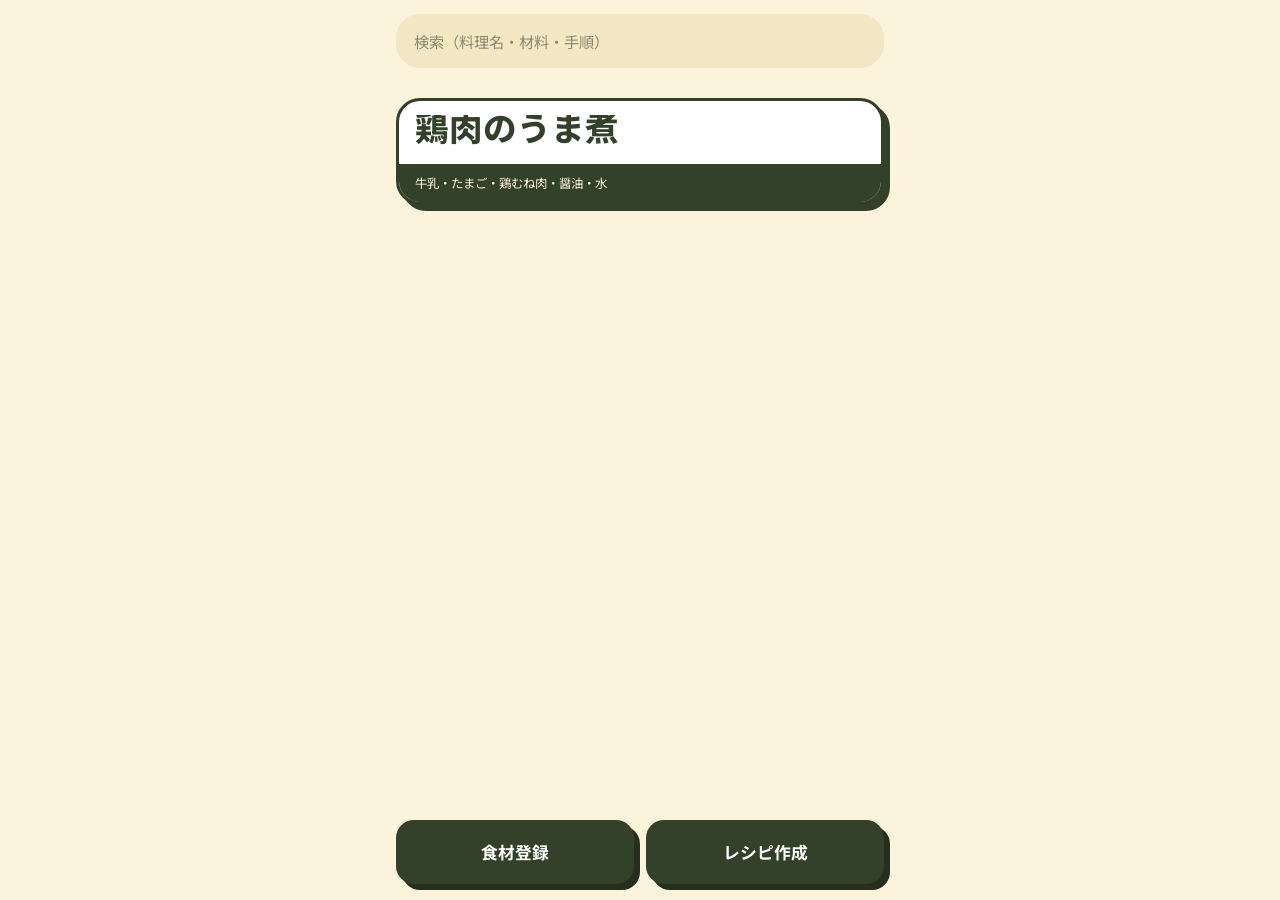
<file: index.html>
<!DOCTYPE html>
<html lang="ja">
<head>
<meta charset="UTF-8">
<meta name="viewport" content="width=device-width, initial-scale=1.0, maximum-scale=1.0, user-scalable=no">
<meta name="theme-color" content="#33402A">
<title>Recipe App</title>
<link rel="icon" href="data:image/svg+xml,<svg xmlns=%22http://www.w3.org/2000/svg%22 viewBox=%220 0 100 100%22><text y=%22.9em%22 font-size=%2290%22>🍳</text></svg>">
<link rel="preconnect" href="https://fonts.googleapis.com">
<link rel="preconnect" href="https://fonts.gstatic.com" crossorigin>
<link href="https://fonts.googleapis.com/css2?family=Baloo+2:wght@500;700;800&family=Noto+Sans+JP:wght@400;500;700;900&display=swap" rel="stylesheet">
<link rel="stylesheet" href="css/style.css">
</head>
<body>
<div id="app"></div>
<script src="js/app.js" defer></script>
</body>
</html>
</file>
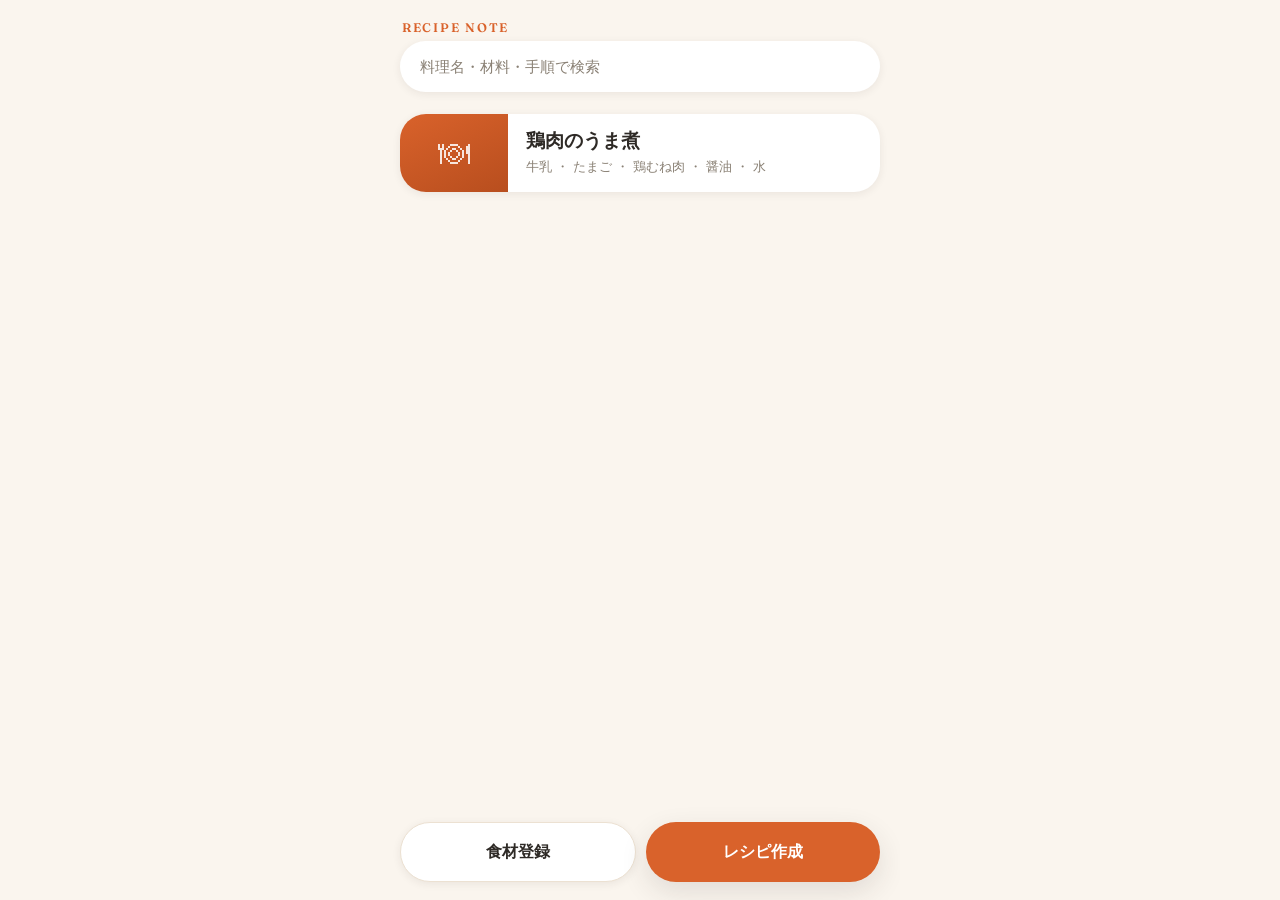
<file: recipe-app-v2/index.html>
<!DOCTYPE html>
<html lang="ja">
<head>
<meta charset="UTF-8">
<meta name="viewport" content="width=device-width, initial-scale=1.0, maximum-scale=1.0, user-scalable=no">
<meta name="theme-color" content="#D9622B">
<title>Recipe Note</title>
<link rel="icon" href="data:image/svg+xml,<svg xmlns=%22http://www.w3.org/2000/svg%22 viewBox=%220 0 100 100%22><text y=%22.9em%22 font-size=%2290%22>🍲</text></svg>">
<link rel="preconnect" href="https://fonts.googleapis.com">
<link rel="preconnect" href="https://fonts.gstatic.com" crossorigin>
<link href="https://fonts.googleapis.com/css2?family=Fraunces:opsz,wght@9..144,500;9..144,600;9..144,700&family=Inter:wght@400;500;600;700;800&display=swap" rel="stylesheet">
<link rel="stylesheet" href="css/style.css">
</head>
<body>
<div id="app"></div>
<script src="js/app.js" defer></script>
</body>
</html>
</file>
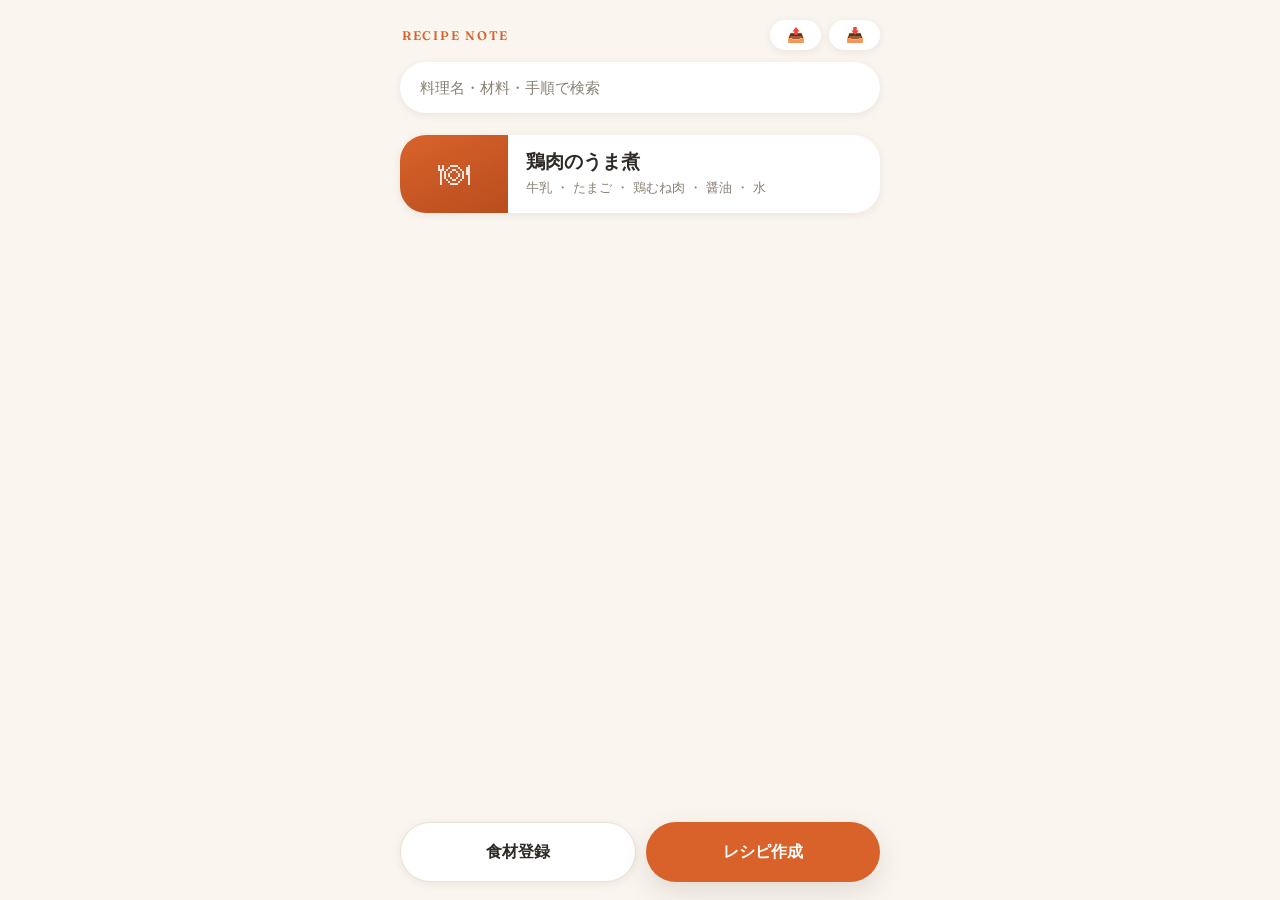
<file: recipe-app-v3/index.html>
<!DOCTYPE html>
<html lang="ja">
<head>
<meta charset="UTF-8">
<meta name="viewport" content="width=device-width, initial-scale=1.0, maximum-scale=1.0, user-scalable=no">
<meta name="theme-color" content="#D9622B">
<title>Recipe Note</title>
<link rel="icon" href="data:image/svg+xml,<svg xmlns=%22http://www.w3.org/2000/svg%22 viewBox=%220 0 100 100%22><text y=%22.9em%22 font-size=%2290%22>🍲</text></svg>">
<link rel="manifest" href="manifest.json">
<link rel="apple-touch-icon" href="icons/icon-180.png">
<meta name="apple-mobile-web-app-capable" content="yes">
<meta name="mobile-web-app-capable" content="yes">
<meta name="apple-mobile-web-app-status-bar-style" content="default">
<meta name="apple-mobile-web-app-title" content="Recipe Note">
<link rel="preconnect" href="https://fonts.googleapis.com">
<link rel="preconnect" href="https://fonts.gstatic.com" crossorigin>
<link href="https://fonts.googleapis.com/css2?family=Fraunces:opsz,wght@9..144,500;9..144,600;9..144,700&family=Inter:wght@400;500;600;700;800&display=swap" rel="stylesheet">
<link rel="stylesheet" href="css/style.css">
</head>
<body>
<div id="app"></div>
<script src="js/app.js" defer></script>
</body>
</html>
</file>
<file: css/style.css>
:root {
  --cream: #FBF3DC;
  --cream-grid: #F3E7C4;
  --green: #33402A;
  --green-dark: #262F1E;
  --white: #FFFFFF;
  --orange: #F6BE93;
  --gray: #B9B9B4;
  --radius-lg: 24px;
  --radius-md: 18px;
  --shadow: 6px;
  --font-display: 'Baloo 2', 'Noto Sans JP', sans-serif;
  --font-body: 'Noto Sans JP', sans-serif;
}

* { box-sizing: border-box; }

html, body {
  height: 100%;
  margin: 0;
  padding: 0;
  background: var(--cream);
  color: var(--green);
  font-family: var(--font-body);
  -webkit-tap-highlight-color: transparent;
  overflow: hidden;
}

#app {
  max-width: 520px;
  margin: 0 auto;
  height: 100vh;
  height: 100dvh;
  background: var(--cream);
  display: flex;
  flex-direction: column;
  position: relative;
  overflow: hidden;
}

button, input, textarea, select {
  font-family: inherit;
}

.hidden { display: none !important; }

/* ---------- layout scaffolding ----------
   .screen-body fills the whole screen and scrolls; the header, topbar,
   footer and memo-bar float on top of it with transparent surroundings
   (only the controls themselves paint a background), so list content
   passes visibly behind them while scrolling instead of under an
   opaque bar. Each render() call measures the floating chrome and
   pads .screen-body so nothing sits hidden underneath at rest. */
.screen {
  position: relative;
  height: 100%;
  min-height: 0;
  overflow: hidden;
}

.screen.grid-bg {
  background-image:
    linear-gradient(var(--cream-grid) 1px, transparent 1px),
    linear-gradient(90deg, var(--cream-grid) 1px, transparent 1px);
  background-size: 28px 28px;
}

.screen-topbar {
  position: absolute;
  top: 0; left: 0; right: 0;
  background: var(--green);
  height: 14px;
  z-index: 12;
}

.screen-header {
  position: absolute;
  top: 0; left: 0; right: 0;
  z-index: 11;
  background: transparent;
  padding: 14px 16px 4px;
  pointer-events: none;
}
.screen-header > * { pointer-events: auto; }
.screen.grid-bg .screen-header { top: 14px; }

.screen-title {
  font-family: var(--font-display);
  font-weight: 800;
  font-size: 2.2rem;
  color: var(--green);
  margin: 0;
  line-height: 1.05;
}

.screen-subtitle {
  font-family: var(--font-display);
  font-weight: 700;
  font-size: 0.85rem;
  letter-spacing: 0.04em;
  color: var(--green);
  border-bottom: 2px solid var(--green);
  padding-bottom: 6px;
  margin: 2px 0 12px;
}

.screen-body {
  position: absolute;
  inset: 0;
  overflow-y: auto;
  padding: 0 16px;
  -webkit-overflow-scrolling: touch;
}

.screen-footer {
  position: absolute;
  left: 0; right: 0; bottom: 0;
  z-index: 11;
  display: flex;
  gap: 12px;
  padding: 12px 16px calc(16px + env(safe-area-inset-bottom));
  background: transparent;
  pointer-events: none;
}
.screen-footer > * { pointer-events: auto; }

.screen-footer-stack {
  position: absolute;
  left: 0; right: 0; bottom: 0;
  z-index: 11;
  display: flex;
  flex-direction: column;
  gap: 10px;
  padding: 0 16px calc(16px + env(safe-area-inset-bottom));
  pointer-events: none;
}
.screen-footer-stack .footer-row {
  display: flex;
  gap: 12px;
  pointer-events: none;
}
.screen-footer-stack .footer-row > * { pointer-events: auto; }

/* ---------- buttons ---------- */
.btn {
  border: none;
  border-radius: 18px;
  padding: 20px 14px;
  font-weight: 700;
  font-size: 1.05rem;
  cursor: pointer;
  text-align: center;
  flex: 1;
}

.btn-dark {
  background: var(--green);
  color: var(--white);
  box-shadow: var(--shadow) var(--shadow) 0 var(--green-dark);
}
.btn-dark:active { transform: translate(2px, 2px); box-shadow: 2px 2px 0 var(--green-dark); }

.btn-outline {
  background: var(--white);
  color: var(--green);
  border: 3px solid var(--green);
  box-shadow: var(--shadow) var(--shadow) 0 var(--green);
}
.btn-outline:active { transform: translate(2px, 2px); box-shadow: 2px 2px 0 var(--green); }

.btn-gray {
  background: #cfcfc7;
  color: var(--green);
  box-shadow: var(--shadow) var(--shadow) 0 #8f8f88;
}
.btn-gray:active { transform: translate(2px, 2px); box-shadow: 2px 2px 0 #8f8f88; }

.btn-block { width: 100%; }
.btn-sm { padding: 8px 14px; font-size: 0.85rem; }

.icon-btn {
  background: var(--white);
  border: 3px solid var(--green);
  border-radius: 999px;
  padding: 8px 18px;
  font-weight: 700;
  box-shadow: 4px 4px 0 var(--green);
  cursor: pointer;
}

/* ---------- search bar ---------- */
.search-bar {
  width: 100%;
  background: var(--cream-grid);
  border: none;
  border-radius: var(--radius-lg);
  padding: 16px 18px;
  font-size: 0.95rem;
  color: var(--green);
  margin-bottom: 14px;
}
.search-bar::placeholder { color: #8b8a6f; }

/* ---------- cards (generic sticker card) ---------- */
.card {
  background: var(--white);
  border: 3px solid var(--green);
  border-radius: var(--radius-lg);
  box-shadow: var(--shadow) var(--shadow) 0 var(--green);
  padding: 16px;
  margin-bottom: 22px;
}

.card-dark {
  background: var(--green);
  color: var(--white);
  border: 3px solid var(--green-dark);
  box-shadow: var(--shadow) var(--shadow) 0 var(--green-dark);
}

/* ---------- menu screen: recipe cards ---------- */
.recipe-list {
  display: flex;
  flex-direction: column;
  gap: 18px;
  padding-bottom: 8px;
}

.recipe-card {
  cursor: pointer;
  overflow: hidden;
  min-width: 0;
  background: var(--white);
  border: 3px solid var(--green);
  border-radius: var(--radius-lg);
  box-shadow: var(--shadow) var(--shadow) 0 var(--green);
  display: flex;
  flex-direction: column;
}
.recipe-card:active { transform: translate(2px, 2px); box-shadow: 2px 2px 0 var(--green); }

/* every recipe card is a two-tone stack: white content on top, a dark
   green preview ribbon along the bottom (matches the mock's layered look) */
.recipe-card .card-top {
  display: flex;
  align-items: center;
  gap: 14px;
  padding: 14px 16px;
  min-width: 0;
}

.recipe-card .thumb {
  width: 78px;
  height: 78px;
  flex: 0 0 auto;
  border-radius: 14px;
  background: var(--gray);
  object-fit: cover;
}

.recipe-card .name {
  font-family: var(--font-display);
  font-weight: 800;
  line-height: 1.05;
  color: var(--green);
  min-width: 0;
  flex: 1 1 auto;
  overflow: hidden;
  text-overflow: ellipsis;
  display: -webkit-box;
  -webkit-line-clamp: 2;
  -webkit-box-orient: vertical;
}
.recipe-card.with-photo .name { font-size: 1.5rem; }
.recipe-card.no-photo .name { font-size: 2.1rem; }

.recipe-card .card-preview {
  margin-top: auto;
  background: var(--green);
  color: var(--cream);
  padding: 10px 16px;
  white-space: nowrap;
  overflow: hidden;
  text-overflow: ellipsis;
  font-size: 0.78rem;
  min-width: 0;
}

.empty-msg {
  text-align: center;
  color: #8b8a6f;
  padding: 40px 10px;
  font-size: 0.95rem;
}

/* ---------- recipe detail ---------- */
.memo-bar {
  position: absolute;
  top: 0; left: 0; right: 0;
  z-index: 11;
  background: var(--green);
  color: var(--white);
  padding: 14px 16px;
  font-size: 0.9rem;
  line-height: 1.4;
  white-space: pre-wrap;
}
.memo-bar b { font-family: var(--font-display); margin-right: 6px; }

.detail-head {
  display: flex;
  justify-content: space-between;
  align-items: flex-start;
  gap: 10px;
  padding: 16px 16px 4px;
}

.detail-title {
  font-family: var(--font-display);
  font-weight: 800;
  font-size: 2rem;
  line-height: 1.05;
  margin: 0;
  word-break: break-word;
}

.ingredient-row {
  display: flex;
  align-items: baseline;
  gap: 8px;
  padding: 7px 10px;
  margin: 0 -10px;
  font-size: 1rem;
  border-radius: 10px;
  cursor: pointer;
}
.ingredient-row.active { background: var(--orange); }
.ingredient-row .ing-name { white-space: nowrap; }
.ingredient-row .dots {
  flex: 1;
  border-bottom: 2px dotted #97957a;
  height: 0.6em;
}
.ingredient-row .ing-amount { font-weight: 800; font-size: 1.1rem; }
.ingredient-row .ing-unit { font-size: 0.85rem; color: #6f6e57; min-width: 3.5em; text-align: right; }

.step-block {
  border-top: 2px solid var(--cream-grid);
  padding: 12px 0;
}
.step-block:first-child { border-top: none; }
.step-label {
  display: inline-block;
  background: var(--green);
  color: var(--white);
  font-family: var(--font-display);
  font-weight: 700;
  font-size: 0.85rem;
  padding: 3px 12px;
  border-radius: 6px;
  margin-bottom: 8px;
}
.step-text {
  font-size: 0.98rem;
  line-height: 1.9;
  border-radius: 10px;
  padding: 6px 8px;
  cursor: pointer;
  white-space: pre-wrap;
  text-decoration: underline;
  text-decoration-color: #8b8a6f;
  text-underline-offset: 5px;
}
.step-text.active { background: var(--orange); text-decoration-color: var(--green); }

/* ---------- forms ---------- */
.field-label {
  font-family: var(--font-display);
  font-weight: 700;
  font-size: 0.8rem;
  color: #6f6e57;
  margin: 0 0 6px 2px;
}

.text-input, .textarea-input {
  width: 100%;
  background: var(--white);
  border: 3px solid var(--green);
  border-radius: var(--radius-md);
  padding: 14px;
  font-size: 1rem;
  color: var(--green);
  box-shadow: var(--shadow) var(--shadow) 0 var(--green);
  resize: vertical;
}

.textarea-input { min-height: 80px; font-family: var(--font-body); }

.image-upload-box {
  width: 100%;
  min-height: 130px;
  background: var(--white);
  border: 3px solid var(--green);
  border-radius: var(--radius-lg);
  box-shadow: var(--shadow) var(--shadow) 0 var(--green);
  display: flex;
  align-items: center;
  justify-content: center;
  text-align: center;
  color: #8b8a6f;
  font-weight: 700;
  overflow: hidden;
  cursor: pointer;
  margin-bottom: 18px;
  position: relative;
}
.image-upload-box img {
  width: 100%;
  height: 100%;
  object-fit: cover;
  position: absolute;
  inset: 0;
}

.section-grid {
  display: grid;
  grid-template-columns: 1fr 1fr;
  gap: 14px;
  margin-bottom: 18px;
}

.section-box {
  background: var(--white);
  border: 3px solid var(--green);
  border-radius: var(--radius-lg);
  box-shadow: var(--shadow) var(--shadow) 0 var(--green);
  padding: 14px;
  min-height: 210px;
  cursor: pointer;
  display: flex;
  flex-direction: column;
  align-items: center;
  justify-content: center;
  text-align: center;
}

.section-box .title {
  font-weight: 800;
  font-size: 1.1rem;
}

.section-box .count {
  margin-top: 10px;
  color: #8b8a6f;
  font-size: 0.8rem;
}

/* ---------- food chip grid (ADD FOOD) ---------- */
.food-grid {
  display: grid;
  grid-template-columns: repeat(3, 1fr);
  gap: 10px;
  padding: 6px 0 20px;
}

.food-chip {
  background: var(--white);
  border: 3px solid var(--green);
  border-radius: 20px;
  padding: 20px 8px;
  text-align: center;
  font-weight: 700;
  font-size: 0.95rem;
  cursor: pointer;
  box-shadow: 4px 4px 0 var(--green);
}
.food-chip.selected {
  background: var(--green);
  color: var(--white);
}
.food-chip:active { transform: translate(2px, 2px); box-shadow: 2px 2px 0 var(--green); }

/* ---------- unit select ---------- */
.unit-row {
  display: flex;
  align-items: center;
  gap: 12px;
  margin-bottom: 16px;
}
.unit-row .food-pill {
  background: var(--green);
  color: var(--white);
  border-radius: 12px;
  padding: 12px 14px;
  font-weight: 700;
  font-size: 0.9rem;
  min-width: 92px;
  text-align: center;
}
.unit-row .unit-control {
  flex: 1;
  display: flex;
  flex-direction: column;
  gap: 4px;
}
.unit-row .unit-tag {
  font-size: 0.72rem;
  color: #8b8a6f;
}
.unit-row select, .unit-row input[type=number] {
  border: 3px solid var(--green);
  border-radius: 12px;
  padding: 10px 12px;
  font-size: 1rem;
  background: var(--white);
  color: var(--green);
}

/* ---------- step editing (ADD STEP) ---------- */
.step-edit-box {
  margin-bottom: 16px;
}
.step-edit-box .field-label { display: flex; justify-content: space-between; }

/* ---------- unit select buttons (INGREDIENTS new food) ---------- */
.unit-select-grid {
  display: grid;
  grid-template-columns: repeat(4, 1fr);
  gap: 10px;
  margin-bottom: 10px;
}
.unit-btn {
  background: var(--white);
  border: 3px solid var(--green);
  border-radius: 20px;
  padding: 20px 4px;
  font-weight: 700;
  font-size: 0.95rem;
  text-align: center;
  cursor: pointer;
  box-shadow: 4px 4px 0 var(--green);
}
.unit-btn.selected { background: var(--green); color: var(--white); }
.unit-btn.wide { grid-column: 1 / -1; }

/* ---------- edit link on detail ---------- */
.edit-btn {
  flex: 0 0 auto;
  background: var(--white);
  border: 3px solid var(--green);
  border-radius: 999px;
  padding: 12px 22px;
  font-weight: 700;
  font-size: 0.92rem;
  box-shadow: 4px 4px 0 var(--green);
  cursor: pointer;
}

.back-hint {
  text-align: center;
  color: #8b8a6f;
  font-size: 0.75rem;
  padding: 10px 0 4px;
}

/* scrollbar cleanliness on mobile: default */
::-webkit-scrollbar { width: 0; height: 0; }
</file>
<file: recipe-app-v2/css/style.css>
:root {
  --bg: #FAF5EE;
  --surface: #FFFFFF;
  --surface-soft: #FBEEE0;
  --ink: #2E2A26;
  --ink-soft: #8A8175;
  --line: #ECE1D2;
  --accent: #D9622B;
  --accent-dark: #B84E1E;
  --accent-soft: #F6E2D3;
  --highlight: #FCE6A8;
  --sage: #7C9473;
  --sage-soft: #E4EDE0;
  --shadow-sm: 0 2px 8px rgba(46, 42, 38, 0.08);
  --shadow-md: 0 10px 28px rgba(46, 42, 38, 0.12);
  --shadow-lg: 0 16px 40px rgba(46, 42, 38, 0.16);
  --radius-lg: 26px;
  --radius-md: 18px;
  --radius-sm: 12px;
  --font-display: 'Fraunces', 'Noto Serif JP', serif;
  --font-body: 'Inter', 'Noto Sans JP', sans-serif;
}

* { box-sizing: border-box; -webkit-tap-highlight-color: transparent; }

html, body {
  height: 100%;
  margin: 0;
  padding: 0;
  background: var(--bg);
  color: var(--ink);
  font-family: var(--font-body);
  overflow: hidden;
}

#app {
  max-width: 520px;
  margin: 0 auto;
  height: 100vh;
  height: 100dvh;
  background: var(--bg);
  position: relative;
}

button, input, textarea, select { font-family: inherit; }
.hidden { display: none !important; }

/* ---------- layout scaffolding: header/footer float over a full-bleed
   scrolling body, so content passes visibly behind them (no solid
   bar) — each render() call pads .screen-body via fitScreenBody() so
   nothing starts out hidden underneath. ---------- */
.screen {
  position: relative;
  height: 100%;
  overflow: hidden;
}

.screen-header {
  position: absolute;
  top: 0; left: 0; right: 0;
  z-index: 11;
  padding: 20px 20px 8px;
  pointer-events: none;
}
.screen-header > * { pointer-events: auto; }

.eyebrow {
  font-family: var(--font-display);
  font-weight: 600;
  font-size: 0.78rem;
  letter-spacing: 0.14em;
  text-transform: uppercase;
  color: var(--accent);
  margin: 0 0 6px 2px;
}

.screen-title {
  font-family: var(--font-display);
  font-weight: 700;
  font-size: 2rem;
  color: var(--ink);
  margin: 0 0 14px;
  line-height: 1.1;
}

.screen-body {
  position: absolute;
  inset: 0;
  overflow-y: auto;
  padding: 0 20px;
  -webkit-overflow-scrolling: touch;
}

.screen-footer {
  position: absolute;
  left: 0; right: 0; bottom: 0;
  z-index: 11;
  display: flex;
  gap: 10px;
  padding: 10px 20px calc(18px + env(safe-area-inset-bottom));
  pointer-events: none;
}
.screen-footer > * { pointer-events: auto; }

.screen-footer-stack {
  position: absolute;
  left: 0; right: 0; bottom: 0;
  z-index: 11;
  display: flex;
  flex-direction: column;
  gap: 10px;
  padding: 0 20px calc(18px + env(safe-area-inset-bottom));
  pointer-events: none;
}
.screen-footer-stack .footer-row { display: flex; gap: 10px; pointer-events: none; }
.screen-footer-stack .footer-row > * { pointer-events: auto; }

/* ---------- buttons ---------- */
.btn {
  border: none;
  border-radius: 999px;
  padding: 18px 20px;
  font-weight: 700;
  font-size: 1rem;
  cursor: pointer;
  text-align: center;
  flex: 1;
  transition: transform .12s ease, box-shadow .12s ease;
}
.btn:active { transform: translateY(2px); }

.btn-accent {
  background: var(--accent);
  color: #fff;
  box-shadow: var(--shadow-md);
}
.btn-ghost {
  background: var(--surface);
  color: var(--ink);
  box-shadow: var(--shadow-sm);
  border: 1.5px solid var(--line);
}
.btn-muted {
  background: var(--surface);
  color: var(--ink-soft);
  box-shadow: var(--shadow-sm);
  border: 1.5px solid var(--line);
}
.btn-block { width: 100%; }

.fab-round {
  flex: 0 0 auto;
  width: 44px; height: 44px;
  border-radius: 50%;
  border: none;
  background: var(--surface);
  box-shadow: var(--shadow-sm);
  font-size: 1.1rem;
  cursor: pointer;
  display: flex; align-items: center; justify-content: center;
}

.pill-btn {
  background: var(--surface);
  border: 1.5px solid var(--line);
  border-radius: 999px;
  padding: 11px 20px;
  font-weight: 700;
  font-size: 0.86rem;
  box-shadow: var(--shadow-sm);
  cursor: pointer;
}

/* ---------- search ---------- */
.search-bar {
  width: 100%;
  background: var(--surface);
  border: none;
  border-radius: 999px;
  padding: 16px 20px;
  font-size: 0.95rem;
  color: var(--ink);
  box-shadow: var(--shadow-sm);
}
.search-bar::placeholder { color: var(--ink-soft); }

/* ---------- generic card ---------- */
.card {
  background: var(--surface);
  border-radius: var(--radius-lg);
  box-shadow: var(--shadow-sm);
  padding: 20px;
  margin-bottom: 20px;
}
.card h2 {
  font-family: var(--font-display);
  font-weight: 700;
  font-size: 1.3rem;
  margin: 0 0 12px;
}

/* ---------- recipe list (MENU) ---------- */
.recipe-list { display: flex; flex-direction: column; gap: 16px; padding-bottom: 8px; }

.recipe-card {
  cursor: pointer;
  border-radius: var(--radius-lg);
  overflow: hidden;
  background: var(--surface);
  box-shadow: var(--shadow-sm);
  display: flex;
  width: 100%;
  min-width: 0;
  transition: transform .12s ease, box-shadow .12s ease;
}
.recipe-card:active { transform: scale(0.98); }

.recipe-card .thumb {
  width: 108px;
  flex: 0 0 auto;
  object-fit: cover;
  background: var(--surface-soft);
}
.recipe-card.no-photo .thumb-fallback {
  width: 108px;
  flex: 0 0 auto;
  background: linear-gradient(155deg, var(--accent), var(--accent-dark));
  display: flex; align-items: center; justify-content: center;
  font-family: var(--font-display);
  font-size: 2rem;
  color: rgba(255,255,255,.85);
}

.recipe-card .info {
  flex: 1 1 auto;
  min-width: 0;
  padding: 16px 18px;
  display: flex;
  flex-direction: column;
  justify-content: center;
  gap: 6px;
}
.recipe-card .name {
  font-family: var(--font-display);
  font-weight: 600;
  font-size: 1.18rem;
  line-height: 1.2;
  color: var(--ink);
  min-width: 0;
  overflow: hidden;
  text-overflow: ellipsis;
  display: -webkit-box;
  -webkit-line-clamp: 2;
  -webkit-box-orient: vertical;
}
.recipe-card .preview {
  font-size: 0.8rem;
  color: var(--ink-soft);
  white-space: nowrap;
  overflow: hidden;
  text-overflow: ellipsis;
  min-width: 0;
}

.empty-msg { text-align: center; color: var(--ink-soft); padding: 60px 16px; font-size: 0.95rem; line-height: 1.7; }

/* ---------- recipe detail ---------- */
.hero-photo {
  width: 100%;
  max-height: 260px;
  object-fit: cover;
  border-radius: var(--radius-lg);
  box-shadow: var(--shadow-sm);
  margin-bottom: 16px;
}

.memo-note {
  position: absolute;
  top: 0; left: 0; right: 0;
  z-index: 11;
  background: var(--highlight);
  color: #6b4f10;
  padding: 16px 20px;
  font-size: 0.86rem;
  line-height: 1.5;
  white-space: pre-wrap;
}
.memo-note b {
  font-family: var(--font-display);
  display: block;
  font-size: 0.7rem;
  letter-spacing: .1em;
  text-transform: uppercase;
  margin-bottom: 2px;
  color: #8a6a1c;
}

.detail-head {
  display: flex;
  justify-content: space-between;
  align-items: flex-start;
  gap: 12px;
  margin-bottom: 14px;
}
.detail-title {
  font-family: var(--font-display);
  font-weight: 700;
  font-size: 1.9rem;
  line-height: 1.15;
  margin: 0;
  word-break: break-word;
}

.ingredient-row {
  display: flex;
  align-items: baseline;
  gap: 8px;
  padding: 10px 12px;
  margin: 0 -12px;
  border-radius: var(--radius-sm);
  cursor: pointer;
  font-size: 0.98rem;
}
.ingredient-row.active { background: var(--sage-soft); }
.ingredient-row .ing-name { white-space: nowrap; color: var(--ink); }
.ingredient-row .dots { flex: 1; border-bottom: 2px dotted var(--line); height: 0.6em; }
.ingredient-row .ing-amount { font-weight: 700; font-size: 1.05rem; color: var(--accent-dark); }
.ingredient-row .ing-unit { font-size: 0.8rem; color: var(--ink-soft); min-width: 3.4em; text-align: right; }

.step-row {
  display: flex;
  gap: 14px;
  padding: 4px 0 22px;
  position: relative;
}
.step-row:last-child { padding-bottom: 2px; }
.step-row .num {
  flex: 0 0 auto;
  width: 30px; height: 30px;
  border-radius: 50%;
  background: var(--accent-soft);
  color: var(--accent-dark);
  font-family: var(--font-display);
  font-weight: 700;
  font-size: 0.9rem;
  display: flex; align-items: center; justify-content: center;
  position: relative;
  z-index: 1;
}
.step-row:not(:last-child)::before {
  content: '';
  position: absolute;
  left: 14.5px;
  top: 30px;
  bottom: 0;
  width: 1.5px;
  background: var(--line);
}
.step-row .step-text {
  flex: 1;
  min-width: 0;
  font-size: 0.98rem;
  line-height: 1.75;
  padding: 4px 10px;
  border-radius: var(--radius-sm);
  cursor: pointer;
  white-space: pre-wrap;
}
.step-row .step-text.active { background: var(--highlight); }

.back-hint {
  text-align: center;
  color: var(--ink-soft);
  font-size: 0.76rem;
  padding: 6px 0 4px;
}

.edit-fab {
  flex: 0 0 auto;
  background: var(--surface);
  border: none;
  border-radius: 999px;
  padding: 11px 20px;
  font-weight: 700;
  font-size: 0.85rem;
  box-shadow: var(--shadow-sm);
  cursor: pointer;
}

/* ---------- forms ---------- */
.field-label {
  font-family: var(--font-display);
  font-weight: 600;
  font-size: 0.82rem;
  color: var(--ink-soft);
  margin: 0 0 8px 2px;
}

.text-input, .textarea-input {
  width: 100%;
  background: var(--surface);
  border: none;
  border-radius: var(--radius-md);
  padding: 16px 18px;
  font-size: 1rem;
  color: var(--ink);
  box-shadow: var(--shadow-sm);
  resize: vertical;
}
.textarea-input { min-height: 90px; font-family: var(--font-body); }

.image-upload-box {
  width: 100%;
  min-height: 150px;
  background: var(--surface);
  border: 1.5px dashed var(--line);
  border-radius: var(--radius-lg);
  display: flex;
  align-items: center;
  justify-content: center;
  text-align: center;
  color: var(--ink-soft);
  font-weight: 600;
  font-size: 0.92rem;
  overflow: hidden;
  cursor: pointer;
  margin-bottom: 18px;
  position: relative;
}
.image-upload-box img { width: 100%; height: 100%; object-fit: cover; position: absolute; inset: 0; }

.section-grid { display: grid; grid-template-columns: 1fr 1fr; gap: 12px; margin-bottom: 18px; }

.section-box {
  background: var(--surface);
  border-radius: var(--radius-lg);
  box-shadow: var(--shadow-sm);
  padding: 18px;
  min-height: 130px;
  cursor: pointer;
  display: flex;
  flex-direction: column;
  align-items: center;
  justify-content: center;
  text-align: center;
  gap: 8px;
}
.section-box .icon { font-size: 1.5rem; }
.section-box .title { font-weight: 700; font-size: 1rem; }
.section-box .count { color: var(--ink-soft); font-size: 0.78rem; }

/* ---------- food chip grid ---------- */
.food-grid { display: grid; grid-template-columns: repeat(3, 1fr); gap: 10px; padding: 4px 0 20px; }
.food-chip {
  background: var(--surface);
  border-radius: var(--radius-md);
  padding: 18px 6px;
  text-align: center;
  font-weight: 600;
  font-size: 0.92rem;
  cursor: pointer;
  box-shadow: var(--shadow-sm);
  transition: background .12s ease, color .12s ease;
}
.food-chip.selected { background: var(--accent); color: #fff; }

/* ---------- unit rows (ADD UNIT) ---------- */
.unit-row { display: flex; align-items: center; gap: 12px; margin-bottom: 14px; }
.unit-row .food-pill {
  background: var(--accent-soft);
  color: var(--accent-dark);
  border-radius: 14px;
  padding: 14px 14px;
  font-weight: 700;
  font-size: 0.88rem;
  min-width: 92px;
  text-align: center;
}
.unit-row .unit-control { flex: 1; display: flex; flex-direction: column; gap: 4px; }
.unit-row .unit-tag { font-size: 0.72rem; color: var(--ink-soft); }
.unit-row select, .unit-row input[type=number] {
  border: none;
  border-radius: 14px;
  padding: 12px 14px;
  font-size: 1rem;
  background: var(--surface);
  color: var(--ink);
  box-shadow: var(--shadow-sm);
}

/* ---------- step editing (ADD STEP) ---------- */
.step-edit-box { margin-bottom: 16px; }
.step-edit-box .field-label { display: flex; justify-content: space-between; }

/* ---------- unit select grid (INGREDIENTS new food) ---------- */
.unit-select-grid { display: grid; grid-template-columns: repeat(4, 1fr); gap: 10px; margin-bottom: 10px; }
.unit-btn {
  background: var(--surface);
  border-radius: var(--radius-md);
  padding: 18px 4px;
  font-weight: 600;
  font-size: 0.92rem;
  text-align: center;
  cursor: pointer;
  box-shadow: var(--shadow-sm);
}
.unit-btn.selected { background: var(--accent); color: #fff; }
.unit-btn.wide { grid-column: 1 / -1; }

::-webkit-scrollbar { width: 0; height: 0; }
</file>
<file: recipe-app-v3/css/style.css>
:root {
  --bg: #FAF5EE;
  --surface: #FFFFFF;
  --surface-soft: #FBEEE0;
  --ink: #2E2A26;
  --ink-soft: #8A8175;
  --line: #ECE1D2;
  --accent: #D9622B;
  --accent-dark: #B84E1E;
  --accent-soft: #F6E2D3;
  --highlight: #FCE6A8;
  --sage: #7C9473;
  --sage-soft: #E4EDE0;
  --danger: #C1443B;
  --danger-soft: #F5DEDB;
  --shadow-sm: 0 2px 8px rgba(46, 42, 38, 0.08);
  --shadow-md: 0 10px 28px rgba(46, 42, 38, 0.12);
  --shadow-lg: 0 16px 40px rgba(46, 42, 38, 0.16);
  --radius-lg: 26px;
  --radius-md: 18px;
  --radius-sm: 12px;
  --font-display: 'Fraunces', 'Noto Serif JP', serif;
  --font-body: 'Inter', 'Noto Sans JP', sans-serif;
}

* { box-sizing: border-box; -webkit-tap-highlight-color: transparent; }

html, body {
  height: 100%;
  margin: 0;
  padding: 0;
  background: var(--bg);
  color: var(--ink);
  font-family: var(--font-body);
  overflow: hidden;
}

#app {
  max-width: 520px;
  margin: 0 auto;
  height: 100vh;
  height: 100dvh;
  background: var(--bg);
  position: relative;
}

button, input, textarea, select { font-family: inherit; }
.hidden { display: none !important; }

/* ---------- layout scaffolding: header/footer float over a full-bleed
   scrolling body, so content passes visibly behind them (no solid
   bar) — each render() call pads .screen-body via fitScreenBody() so
   nothing starts out hidden underneath. ---------- */
.screen {
  position: relative;
  height: 100%;
  overflow: hidden;
}

.screen-header {
  position: absolute;
  top: 0; left: 0; right: 0;
  z-index: 11;
  padding: 20px 20px 8px;
  pointer-events: none;
}
.screen-header > * { pointer-events: auto; }

.eyebrow {
  font-family: var(--font-display);
  font-weight: 600;
  font-size: 0.78rem;
  letter-spacing: 0.14em;
  text-transform: uppercase;
  color: var(--accent);
  margin: 0 0 6px 2px;
}

.menu-header-row {
  display: flex;
  align-items: center;
  justify-content: space-between;
  margin-bottom: 12px;
}
.menu-header-row .eyebrow { margin-bottom: 0; }
.menu-header-actions { display: flex; gap: 8px; }

.screen-title {
  font-family: var(--font-display);
  font-weight: 700;
  font-size: 2rem;
  color: var(--ink);
  margin: 0 0 14px;
  line-height: 1.1;
}

.screen-body {
  position: absolute;
  inset: 0;
  overflow-y: auto;
  padding: 0 20px;
  -webkit-overflow-scrolling: touch;
}

.screen-footer {
  position: absolute;
  left: 0; right: 0; bottom: 0;
  z-index: 11;
  display: flex;
  gap: 10px;
  padding: 10px 20px calc(18px + env(safe-area-inset-bottom));
  pointer-events: none;
}
.screen-footer > * { pointer-events: auto; }

.screen-footer-stack {
  position: absolute;
  left: 0; right: 0; bottom: 0;
  z-index: 11;
  display: flex;
  flex-direction: column;
  gap: 10px;
  padding: 0 20px calc(18px + env(safe-area-inset-bottom));
  pointer-events: none;
}
.screen-footer-stack .footer-row { display: flex; gap: 10px; pointer-events: none; }
.screen-footer-stack .footer-row > * { pointer-events: auto; }

/* ---------- buttons ---------- */
.btn {
  border: none;
  border-radius: 999px;
  padding: 18px 20px;
  font-weight: 700;
  font-size: 1rem;
  cursor: pointer;
  text-align: center;
  flex: 1;
  transition: transform .12s ease, box-shadow .12s ease;
}
.btn:active { transform: translateY(2px); }

.btn-accent {
  background: var(--accent);
  color: #fff;
  box-shadow: var(--shadow-md);
}
.btn-ghost {
  background: var(--surface);
  color: var(--ink);
  box-shadow: var(--shadow-sm);
  border: 1.5px solid var(--line);
}
.btn-muted {
  background: var(--surface);
  color: var(--ink-soft);
  box-shadow: var(--shadow-sm);
  border: 1.5px solid var(--line);
}
.btn-danger {
  background: var(--danger);
  color: #fff;
  box-shadow: var(--shadow-md);
}
.btn-block { width: 100%; }

.fab-round {
  flex: 0 0 auto;
  width: 44px; height: 44px;
  border-radius: 50%;
  border: none;
  background: var(--surface);
  box-shadow: var(--shadow-sm);
  font-size: 1.1rem;
  cursor: pointer;
  display: flex; align-items: center; justify-content: center;
}

.menu-io-btn {
  flex: 0 0 auto;
  width: 51px; height: 30px;
  border-radius: 999px;
  border: none;
  background: var(--surface);
  box-shadow: var(--shadow-sm);
  font-size: 0.9rem;
  cursor: pointer;
  display: flex; align-items: center; justify-content: center;
}

/* ---------- search ---------- */
.search-bar {
  width: 100%;
  background: var(--surface);
  border: none;
  border-radius: 999px;
  padding: 16px 20px;
  font-size: 0.95rem;
  color: var(--ink);
  box-shadow: var(--shadow-sm);
}
.search-bar::placeholder { color: var(--ink-soft); }

/* ---------- generic card ---------- */
.card {
  background: var(--surface);
  border-radius: var(--radius-lg);
  box-shadow: var(--shadow-sm);
  padding: 20px;
  margin-bottom: 20px;
}
.card h2 {
  font-family: var(--font-display);
  font-weight: 700;
  font-size: 1.3rem;
  margin: 0 0 12px;
}

/* ---------- recipe list (MENU) ---------- */
.recipe-list { display: flex; flex-direction: column; gap: 16px; padding-bottom: 8px; }

.recipe-card {
  cursor: pointer;
  border-radius: var(--radius-lg);
  overflow: hidden;
  background: var(--surface);
  box-shadow: var(--shadow-sm);
  display: flex;
  width: 100%;
  min-width: 0;
  transition: transform .12s ease, box-shadow .12s ease;
}
.recipe-card:active { transform: scale(0.98); }

.recipe-card .thumb {
  width: 108px;
  flex: 0 0 auto;
  object-fit: cover;
  background: var(--surface-soft);
}
.recipe-card.no-photo .thumb-fallback {
  width: 108px;
  flex: 0 0 auto;
  background: linear-gradient(155deg, var(--accent), var(--accent-dark));
  display: flex; align-items: center; justify-content: center;
  font-family: var(--font-display);
  font-size: 2rem;
  color: rgba(255,255,255,.85);
}

.recipe-card .info {
  flex: 1 1 auto;
  min-width: 0;
  padding: 16px 18px;
  display: flex;
  flex-direction: column;
  justify-content: center;
  gap: 6px;
}
.recipe-card .name {
  font-family: var(--font-display);
  font-weight: 600;
  font-size: 1.18rem;
  line-height: 1.2;
  color: var(--ink);
  min-width: 0;
  overflow: hidden;
  text-overflow: ellipsis;
  display: -webkit-box;
  -webkit-line-clamp: 2;
  -webkit-box-orient: vertical;
}
.recipe-card .preview {
  font-size: 0.8rem;
  color: var(--ink-soft);
  white-space: nowrap;
  overflow: hidden;
  text-overflow: ellipsis;
  min-width: 0;
}

.empty-msg { text-align: center; color: var(--ink-soft); padding: 60px 16px; font-size: 0.95rem; line-height: 1.7; }

/* ---------- recipe detail ---------- */
.hero-photo {
  width: 100%;
  max-height: 260px;
  object-fit: cover;
  border-radius: var(--radius-lg);
  box-shadow: var(--shadow-sm);
  margin-bottom: 16px;
}

.memo-note {
  position: absolute;
  top: 0; left: 0; right: 0;
  z-index: 11;
  background: var(--highlight);
  color: #6b4f10;
  padding: 16px 20px;
  font-size: 0.86rem;
  line-height: 1.5;
  white-space: pre-wrap;
}
.memo-note b {
  font-family: var(--font-display);
  display: block;
  font-size: 0.7rem;
  letter-spacing: .1em;
  text-transform: uppercase;
  margin-bottom: 2px;
  color: #8a6a1c;
}

.detail-head {
  display: flex;
  align-items: center;
  gap: 12px;
  margin-bottom: 14px;
}
.detail-head .detail-title { flex: 1 1 auto; min-width: 0; }
.detail-title {
  font-family: var(--font-display);
  font-weight: 700;
  font-size: 1.9rem;
  line-height: 1.15;
  margin: 0;
  word-break: break-word;
}

.ingredient-row {
  display: flex;
  align-items: baseline;
  gap: 8px;
  padding: 10px 12px;
  margin: 0 -12px;
  border-radius: var(--radius-sm);
  cursor: pointer;
  font-size: 0.98rem;
}
.ingredient-row.active { background: var(--sage-soft); }
.ingredient-row .ing-name { white-space: nowrap; color: var(--ink); }
.ingredient-row .dots { flex: 1; border-bottom: 2px dotted var(--line); height: 0.6em; }
.ingredient-row .ing-amount { font-weight: 700; font-size: 1.05rem; color: var(--accent-dark); }
.ingredient-row .ing-unit { font-size: 0.8rem; color: var(--ink-soft); min-width: 3.4em; text-align: right; }

.step-row {
  display: flex;
  gap: 14px;
  padding: 4px 0 22px;
  position: relative;
}
.step-row:last-child { padding-bottom: 2px; }
.step-row .num {
  flex: 0 0 auto;
  width: 30px; height: 30px;
  border-radius: 50%;
  background: var(--accent-soft);
  color: var(--accent-dark);
  font-family: var(--font-display);
  font-weight: 700;
  font-size: 0.9rem;
  display: flex; align-items: center; justify-content: center;
  position: relative;
  z-index: 1;
}
.step-row:not(:last-child)::before {
  content: '';
  position: absolute;
  left: 14.5px;
  top: 30px;
  bottom: 0;
  width: 1.5px;
  background: var(--line);
}
.step-row .step-text {
  flex: 1;
  min-width: 0;
  font-size: 0.98rem;
  line-height: 1.75;
  padding: 4px 10px;
  border-radius: var(--radius-sm);
  cursor: pointer;
  white-space: pre-wrap;
}
.step-row .step-text.active { background: var(--highlight); }

.detail-share-block { display: flex; gap: 10px; margin-bottom: 12px; }

.delete-link {
  display: block;
  width: 100%;
  margin-top: 18px;
  padding: 10px 0 4px;
  background: none;
  border: none;
  color: var(--danger);
  font-weight: 600;
  font-size: 0.86rem;
  text-align: center;
  cursor: pointer;
}

/* ---------- confirm modal ---------- */
.modal-overlay {
  display: none;
  position: absolute;
  inset: 0;
  z-index: 30;
  background: rgba(46, 42, 38, 0.4);
  align-items: center;
  justify-content: center;
  padding: 24px;
}
.modal-overlay.open { display: flex; }
.modal-card {
  width: 100%;
  max-width: 360px;
  background: var(--surface);
  border-radius: var(--radius-lg);
  box-shadow: var(--shadow-lg);
  padding: 24px 22px;
}
.modal-title {
  font-family: var(--font-display);
  font-weight: 700;
  font-size: 1.2rem;
  margin-bottom: 8px;
}
.modal-text {
  font-size: 0.9rem;
  color: var(--ink-soft);
  line-height: 1.6;
  margin-bottom: 20px;
}
.modal-actions { display: flex; gap: 10px; }
.modal-actions .btn { flex: 1; padding: 14px 16px; font-size: 0.92rem; }

/* ---------- forms ---------- */
.field-label {
  font-family: var(--font-display);
  font-weight: 600;
  font-size: 0.82rem;
  color: var(--ink-soft);
  margin: 0 0 8px 2px;
}

.text-input, .textarea-input {
  width: 100%;
  background: var(--surface);
  border: none;
  border-radius: var(--radius-md);
  padding: 16px 18px;
  font-size: 1rem;
  color: var(--ink);
  box-shadow: var(--shadow-sm);
  resize: vertical;
}
.textarea-input { min-height: 90px; font-family: var(--font-body); }

/* the create-recipe screen's upper areas grow to soak up whatever
   room is left between the header and the memo/footer, instead of
   leaving a dead gap above the footer on tall screens */
.add-recipe-fill {
  display: flex;
  flex-direction: column;
  min-height: 100%;
  gap: 20px;
}
.add-recipe-fill .memo-block { flex: 0 0 auto; }

.image-upload-box {
  width: 100%;
  flex: 1 1 0;
  min-height: 150px;
  background: var(--surface);
  border: 2px dashed var(--line);
  border-radius: var(--radius-lg);
  display: flex;
  align-items: center;
  justify-content: center;
  text-align: center;
  color: var(--ink-soft);
  font-weight: 600;
  font-size: 1.08rem;
  overflow: hidden;
  cursor: pointer;
  position: relative;
}
.image-upload-box img { width: 100%; height: 100%; object-fit: cover; position: absolute; inset: 0; }

.section-grid {
  display: grid;
  grid-template-columns: 1fr 1fr;
  align-content: stretch;
  gap: 14px;
  flex: 1.5 1 0;
  min-height: 200px;
}

.section-box {
  background: var(--surface);
  border-radius: var(--radius-lg);
  box-shadow: var(--shadow-sm);
  padding: 26px 18px;
  min-height: 200px;
  height: 100%;
  cursor: pointer;
  display: flex;
  flex-direction: column;
  align-items: center;
  justify-content: center;
  text-align: center;
  gap: 12px;
}
.section-box .icon { font-size: 2.6rem; }
.section-box .title { font-weight: 700; font-size: 1.18rem; }
.section-box .count { color: var(--ink-soft); font-size: 0.85rem; }

/* ---------- food chip grid ---------- */
.food-grid { display: grid; grid-template-columns: repeat(3, 1fr); gap: 10px; padding: 4px 0 20px; }
.food-chip {
  background: var(--surface);
  border-radius: var(--radius-md);
  padding: 18px 6px;
  text-align: center;
  font-weight: 600;
  font-size: 0.92rem;
  cursor: pointer;
  box-shadow: var(--shadow-sm);
  transition: background .12s ease, color .12s ease;
}
.food-chip.selected { background: var(--accent); color: #fff; }

/* ---------- unit rows (ADD UNIT) ---------- */
.unit-row { display: flex; align-items: center; gap: 12px; margin-bottom: 14px; }
.unit-row .food-pill {
  background: var(--accent-soft);
  color: var(--accent-dark);
  border-radius: 14px;
  padding: 14px 14px;
  font-weight: 700;
  font-size: 0.88rem;
  min-width: 92px;
  text-align: center;
}
.unit-row .unit-control { flex: 1; display: flex; flex-direction: column; gap: 4px; }
.unit-row .unit-tag { font-size: 0.72rem; color: var(--ink-soft); }
.unit-row select, .unit-row input[type=number] {
  border: none;
  border-radius: 14px;
  padding: 12px 14px;
  font-size: 1rem;
  background: var(--surface);
  color: var(--ink);
  box-shadow: var(--shadow-sm);
}

/* ---------- step editing (ADD STEP) ---------- */
.step-edit-box { margin-bottom: 16px; }
.step-edit-box .field-label { display: flex; justify-content: space-between; }

/* ---------- unit select grid (INGREDIENTS new food) ---------- */
.unit-select-grid { display: grid; grid-template-columns: repeat(4, 1fr); gap: 10px; margin-bottom: 10px; }
.unit-btn {
  background: var(--surface);
  border-radius: var(--radius-md);
  padding: 18px 4px;
  font-weight: 600;
  font-size: 0.92rem;
  text-align: center;
  cursor: pointer;
  box-shadow: var(--shadow-sm);
}
.unit-btn.selected { background: var(--accent); color: #fff; }
.unit-btn.wide { grid-column: 1 / -1; }

::-webkit-scrollbar { width: 0; height: 0; }
</file>
